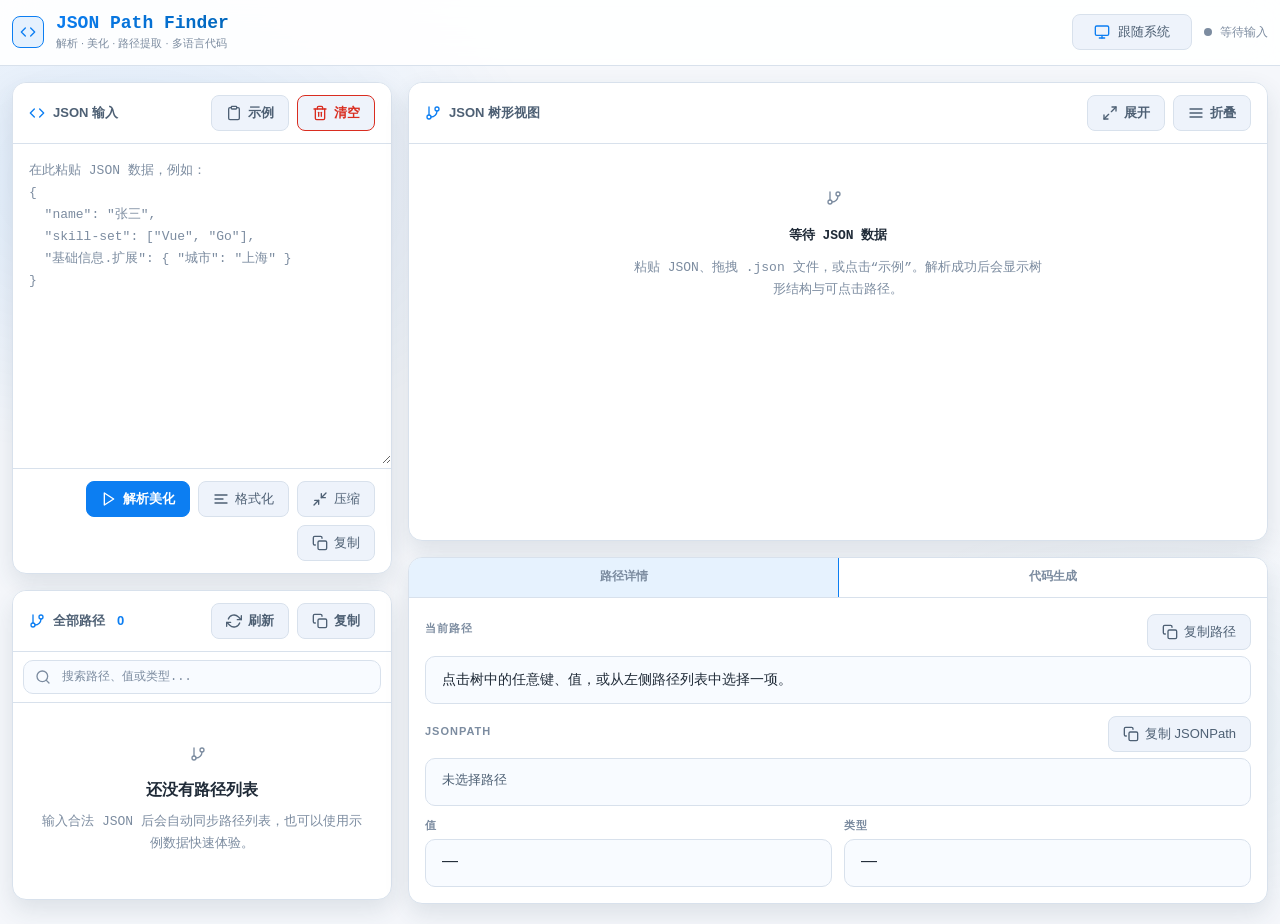
<file: index.html>
<!DOCTYPE html>
<html lang="zh-CN">
<head>
    <meta charset="UTF-8">
    <meta name="viewport" content="width=device-width, initial-scale=1.0">
    <title>JSON Path Finder</title>
    <link rel="icon" type="image/svg+xml" href="assets/icons/favicon.svg">
    <link rel="stylesheet" href="assets/css/styles.css">
</head>
<body>
    <div class="bg-decoration" aria-hidden="true"></div>

    <header class="app-header">
        <div class="app-shell header-shell">
            <div class="brand">
                <div class="brand-mark">
                    <span class="icon" data-icon="code" aria-hidden="true"></span>
                </div>
                <div>
                    <h1 class="logo-text">JSON Path Finder</h1>
                    <p class="brand-subtitle">解析 · 美化 · 路径提取 · 多语言代码</p>
                </div>
            </div>
            <div class="header-actions">
                <div class="theme-controls" aria-label="主题切换">
                    <!-- <span class="label-text">主题</span> -->
                    <button
                        id="themeToggleButton"
                        class="theme-cycle-button"
                        type="button"
                        onclick="cycleTheme()"
                        aria-label="当前主题：跟随系统，点击切换到深色"
                        title="当前主题：跟随系统，点击切换到深色"
                    >
                        <span class="icon" id="themeToggleIcon" data-icon="theme-system" aria-hidden="true"></span>
                        <span id="themeToggleText">跟随系统</span>
                    </button>
                </div>
                <span id="statusIndicator" class="status-inline">
                    <span class="status-dot idle"></span>
                    <span id="statusText">等待输入</span>
                </span>
            </div>
        </div>
    </header>

    <div id="toast-container" class="toast-container" aria-live="polite" aria-atomic="true"></div>
    <div id="icon-sprite-container" class="icon-sprite-container" aria-hidden="true"></div>

    <main class="main-shell">
        <div class="main-grid">
            <section class="column" aria-label="输入与路径列表">
                <div class="panel">
                    <div class="panel-header">
                        <span class="panel-title"><span class="icon" data-icon="code"></span>JSON 输入</span>
                        <div class="panel-header-actions">
                            <button class="btn" type="button" onclick="loadSample()" title="加载示例数据" aria-label="加载示例 JSON 数据">
                                <span class="icon" data-icon="sample"></span>示例
                            </button>
                            <button class="btn btn-danger" type="button" onclick="clearInput()" title="清空输入与结果" aria-label="清空输入与结果">
                                <span class="icon" data-icon="clear"></span>清空
                            </button>
                        </div>
                    </div>
                    <div class="input-wrap">
                        <textarea
                            id="jsonInput"
                            class="json-input"
                            placeholder='在此粘贴 JSON 数据，例如：&#10;{&#10;  "name": "张三",&#10;  "skill-set": ["Vue", "Go"],&#10;  "基础信息.扩展": { "城市": "上海" }&#10;}'
                            spellcheck="false"
                            aria-label="JSON 输入框"
                            title="可直接粘贴 JSON，支持粘贴后自动解析与拖拽文件"
                        ></textarea>
                    </div>
                    <div class="button-row">
                        <button class="btn btn-primary" type="button" onclick="parseAndRender()" title="解析并渲染 JSON 树" aria-label="解析并渲染 JSON 树">
                            <span class="icon" data-icon="play"></span>解析美化
                        </button>
                        <button class="btn" type="button" onclick="formatInput()" title="格式化输入框中的 JSON" aria-label="格式化 JSON 输入">
                            <span class="icon" data-icon="format"></span>格式化
                        </button>
                        <button class="btn" type="button" onclick="compressInput()" title="压缩为单行 JSON" aria-label="压缩 JSON 输入">
                            <span class="icon" data-icon="compress"></span>压缩
                        </button>
                        <button class="btn" type="button" onclick="copyInput()" title="复制输入内容" aria-label="复制 JSON 输入内容">
                            <span class="icon" data-icon="copy"></span>复制
                        </button>
                        <button class="btn mobile-only" type="button" onclick="focusPathList()" title="定位到路径列表" aria-label="定位到路径列表">
                            <span class="icon" data-icon="list"></span>看路径
                        </button>
                    </div>
                </div>

                <div class="panel panel-fill path-list-panel">
                    <div class="panel-header">
                        <span class="panel-title"><span class="icon" data-icon="tree"></span>全部路径 <span id="pathCount" style="color:var(--accent);margin-left:4px;">0</span></span>
                        <div class="panel-header-actions">
                            <button class="btn" type="button" onclick="extractAllPaths(true)" title="重新提取所有路径" aria-label="重新提取所有路径">
                                <span class="icon" data-icon="refresh"></span>刷新
                            </button>
                            <button class="btn" type="button" onclick="copyAllPaths()" title="复制全部路径" aria-label="复制全部路径">
                                <span class="icon" data-icon="copy"></span>复制
                            </button>
                        </div>
                    </div>
                    <div class="search-wrap">
                        <div class="search-box">
                            <span class="icon search-icon" data-icon="search" aria-hidden="true"></span>
                            <input id="pathSearch" class="search-input" placeholder="搜索路径、值或类型..." oninput="filterPaths()" aria-label="搜索路径列表">
                        </div>
                    </div>
                    <div id="pathList" class="path-list" tabindex="0" aria-label="全部路径列表"></div>
                </div>
            </section>

            <section class="column" aria-label="树形视图与详情">
                <div class="panel panel-fill tree-panel">
                    <div class="panel-header">
                        <span class="panel-title"><span class="icon" data-icon="tree"></span>JSON 树形视图</span>
                        <div class="panel-header-actions">
                            <button class="btn" type="button" onclick="expandAll()" title="展开全部节点" aria-label="展开全部节点">
                                <span class="icon" data-icon="expand"></span>展开
                            </button>
                            <button class="btn" type="button" onclick="collapseAll()" title="折叠全部节点" aria-label="折叠全部节点">
                                <span class="icon" data-icon="collapse"></span>折叠
                            </button>
                            <button class="btn mobile-only" type="button" onclick="focusDetails()" title="定位到详情区域" aria-label="定位到详情区域">
                                <span class="icon" data-icon="details"></span>当前项
                            </button>
                        </div>
                    </div>
                    <div id="treeView" class="tree-container" aria-label="JSON 树形视图"></div>
                </div>

                <div class="panel" id="detailsPanel">
                    <div class="side-tabs" role="tablist" aria-label="底部功能切换">
                        <button class="side-tab active" type="button" data-tab="pathInfo" onclick="switchBottomTab(this, 'pathInfo')" role="tab" aria-selected="true" title="查看当前路径信息">
                            路径详情
                        </button>
                        <button class="side-tab" type="button" data-tab="codeGen" onclick="switchBottomTab(this, 'codeGen')" role="tab" aria-selected="false" title="查看多语言代码示例">
                            代码生成
                        </button>
                    </div>

                    <div id="tab-pathInfo" class="bottom-panel-body">
                        <div style="margin-bottom:12px;">
                            <div class="section-header">
                                <label class="section-label">当前路径</label>
                                <button class="btn" type="button" onclick="copyCurrentPath()" title="复制当前路径" aria-label="复制当前路径">
                                    <span class="icon" data-icon="copy"></span>复制路径
                                </button>
                            </div>
                            <div id="currentPath" class="path-display"></div>
                        </div>

                        <div style="margin-bottom:12px;">
                            <div class="section-header">
                                <label class="section-label">JSONPath</label>
                                <button class="btn" type="button" onclick="copyCurrentJsonPath()" title="复制当前 JSONPath" aria-label="复制当前 JSONPath 表达式">
                                    <span class="icon" data-icon="copy"></span>复制 JSONPath
                                </button>
                            </div>
                            <div id="currentJsonPath" class="meta-card">未选择路径</div>
                        </div>

                        <div class="detail-grid">
                            <div>
                                <label class="section-label">值</label>
                                <div id="currentValue" class="value-preview">—</div>
                            </div>
                            <div>
                                <label class="section-label">类型</label>
                                <div id="currentType" class="value-preview">—</div>
                            </div>
                        </div>
                    </div>

                    <div id="tab-codeGen" class="bottom-panel-body hidden">
                        <div class="code-panel">
                            <div class="code-panel-header">
                                <div>
                                    <label class="section-label">提取代码 — 多语言示例</label>
                                    <div class="code-panel-title">推荐写法</div>
                                </div>
                                <div class="lang-tabs" id="langTabs" role="tablist" aria-label="语言切换">
                                    <button class="lang-tab active" type="button" data-lang="javascript" onclick="switchLang(this)" role="tab" aria-selected="true">JavaScript</button>
                                    <button class="lang-tab" type="button" data-lang="python" onclick="switchLang(this)" role="tab" aria-selected="false">Python</button>
                                    <button class="lang-tab" type="button" data-lang="java" onclick="switchLang(this)" role="tab" aria-selected="false">Java</button>
                                    <button class="lang-tab" type="button" data-lang="go" onclick="switchLang(this)" role="tab" aria-selected="false">Go</button>
                                    <button class="lang-tab" type="button" data-lang="php" onclick="switchLang(this)" role="tab" aria-selected="false">PHP</button>
                                    <button class="lang-tab" type="button" data-lang="csharp" onclick="switchLang(this)" role="tab" aria-selected="false">C#</button>
                                    <button class="lang-tab" type="button" data-lang="rust" onclick="switchLang(this)" role="tab" aria-selected="false">Rust</button>
                                </div>
                            </div>
                            <div class="code-single">
                                <div id="codeRecommended" class="code-block"></div>
                                <div id="codeRecommendedResult" class="code-result">结果示例会显示在这里</div>
                            </div>
                        </div>
                    </div>
                </div>
            </section>
        </div>
    </main>

    <script src="assets/js/icons.js"></script>
    <script src="assets/js/app.js"></script>
</body>
</html>
</file>
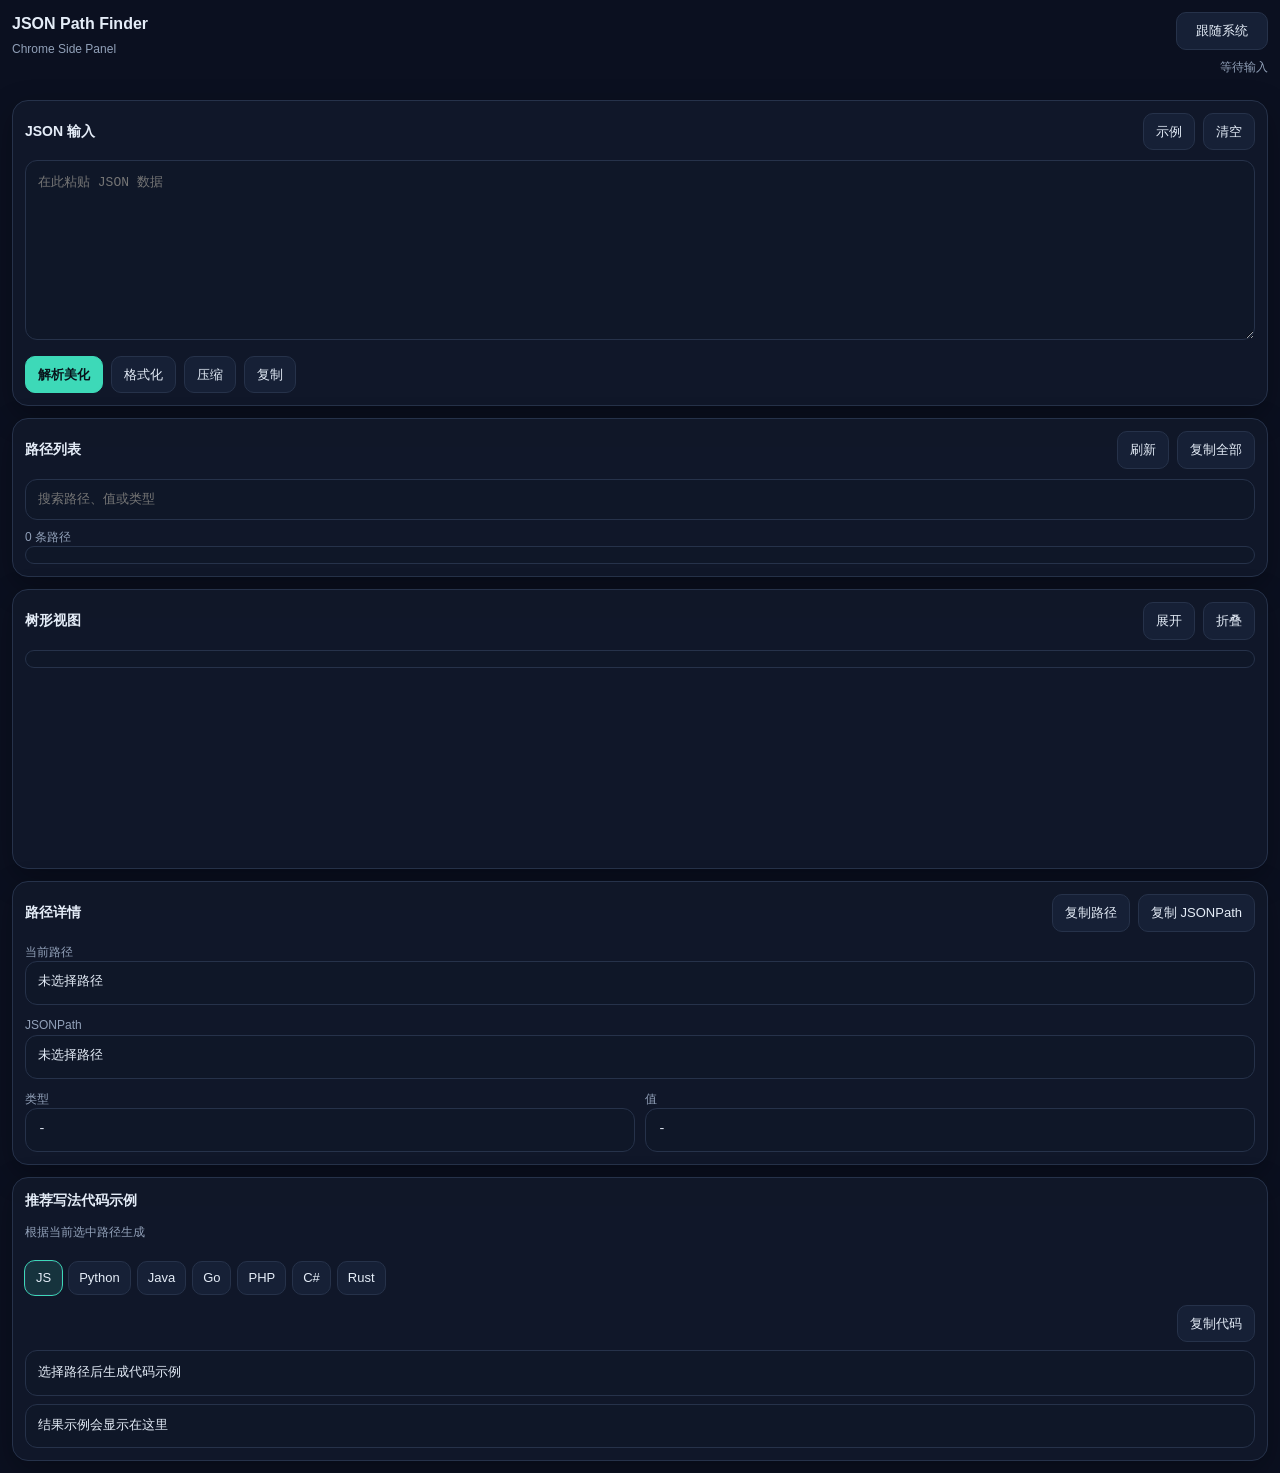
<file: extension/sidepanel.html>
<!DOCTYPE html>
<html lang="zh-CN">
<head>
    <meta charset="UTF-8">
    <meta name="viewport" content="width=device-width, initial-scale=1.0">
    <title>JSON Path Finder Extension</title>
    <link rel="stylesheet" href="sidepanel.css">
</head>
<body>
    <div class="app-shell">
        <header class="app-header">
            <div>
                <h1>JSON Path Finder</h1>
                <p>Chrome Side Panel</p>
            </div>
            <div class="header-actions">
                <button id="themeToggleButton" class="ghost-button" type="button">跟随系统</button>
                <span id="statusText" class="status-text">等待输入</span>
            </div>
        </header>

        <div id="toastContainer" class="toast-container" aria-live="polite" aria-atomic="true"></div>

        <main class="panel-stack">
            <section class="card">
                <div class="card-header">
                    <h2>JSON 输入</h2>
                    <div class="toolbar toolbar-tight">
                        <button id="loadSampleButton" type="button">示例</button>
                        <button id="clearButton" type="button">清空</button>
                    </div>
                </div>
                <textarea id="jsonInput" class="json-input" spellcheck="false" placeholder="在此粘贴 JSON 数据"></textarea>
                <div class="toolbar">
                    <button id="parseButton" class="primary-button" type="button">解析美化</button>
                    <button id="formatButton" type="button">格式化</button>
                    <button id="compressButton" type="button">压缩</button>
                    <button id="copyInputButton" type="button">复制</button>
                </div>
            </section>

            <section class="card">
                <div class="card-header">
                    <h2>路径列表</h2>
                    <div class="toolbar toolbar-tight">
                        <button id="refreshPathsButton" type="button">刷新</button>
                        <button id="copyPathsButton" type="button">复制全部</button>
                    </div>
                </div>
                <input id="pathSearch" class="search-input" type="search" placeholder="搜索路径、值或类型">
                <div id="pathCount" class="meta-inline">0 条路径</div>
                <div id="pathList" class="path-list"></div>
            </section>

            <section class="card card-stretch">
                <div class="card-header">
                    <h2>树形视图</h2>
                    <div class="toolbar toolbar-tight">
                        <button id="expandButton" type="button">展开</button>
                        <button id="collapseButton" type="button">折叠</button>
                    </div>
                </div>
                <div id="treeView" class="tree-view"></div>
            </section>

            <section class="card">
                <div class="card-header">
                    <h2>路径详情</h2>
                    <div class="toolbar toolbar-tight">
                        <button id="copyPathButton" type="button">复制路径</button>
                        <button id="copyJsonPathButton" type="button">复制 JSONPath</button>
                    </div>
                </div>
                <div class="detail-block">
                    <span class="detail-label">当前路径</span>
                    <div id="currentPath" class="detail-value mono-box">未选择路径</div>
                </div>
                <div class="detail-block">
                    <span class="detail-label">JSONPath</span>
                    <div id="currentJsonPath" class="detail-value mono-box">未选择路径</div>
                </div>
                <div class="detail-grid">
                    <div>
                        <span class="detail-label">类型</span>
                        <div id="currentType" class="detail-value mono-box">-</div>
                    </div>
                    <div>
                        <span class="detail-label">值</span>
                        <div id="currentValue" class="detail-value mono-box">-</div>
                    </div>
                </div>
            </section>

            <section class="card">
                <div class="card-header vertical-header">
                    <div>
                        <h2>推荐写法代码示例</h2>
                        <p class="card-subtitle">根据当前选中路径生成</p>
                    </div>
                    <div id="languageTabs" class="language-tabs">
                        <button class="lang-tab active" type="button" data-lang="javascript">JS</button>
                        <button class="lang-tab" type="button" data-lang="python">Python</button>
                        <button class="lang-tab" type="button" data-lang="java">Java</button>
                        <button class="lang-tab" type="button" data-lang="go">Go</button>
                        <button class="lang-tab" type="button" data-lang="php">PHP</button>
                        <button class="lang-tab" type="button" data-lang="csharp">C#</button>
                        <button class="lang-tab" type="button" data-lang="rust">Rust</button>
                    </div>
                </div>
                <div class="code-actions">
                    <button id="copyCodeButton" type="button">复制代码</button>
                </div>
                <pre id="codeRecommended" class="code-block">选择路径后生成代码示例</pre>
                <div id="codeResult" class="result-box">结果示例会显示在这里</div>
            </section>
        </main>
    </div>

    <script src="sidepanel.js"></script>
</body>
</html>
</file>
<file: assets/css/styles.css>
:root {
    color-scheme: dark;
    --bg-primary: #0a0e14;
    --bg-secondary: rgba(18, 22, 31, 0.88);
    --bg-tertiary: #1a1f2e;
    --bg-card: #151a26;
    --bg-input: #101520;
    --border: #252d3a;
    --border-active: #00e8a2;
    --text-primary: #e0e6ed;
    --text-secondary: #91a0b4;
    --text-muted: #64748b;
    --accent: #00e8a2;
    --accent-strong: #00ffb3;
    --accent-dim: rgba(0, 232, 162, 0.12);
    --accent-glow: rgba(0, 232, 162, 0.24);
    --json-key: #7ec8e3;
    --json-string: #c3e88d;
    --json-number: #f78c6c;
    --json-bool: #ff5370;
    --json-null: #c792ea;
    --json-bracket: #89ddff;
    --danger: #ff5370;
    --shadow: 0 12px 30px rgba(0, 0, 0, 0.28);
}

:root[data-theme="light"] {
    color-scheme: light;
    --bg-primary: #f5f7fb;
    --bg-secondary: rgba(255, 255, 255, 0.9);
    --bg-tertiary: #eef3fb;
    --bg-card: #ffffff;
    --bg-input: #f8fbff;
    --border: #d8e1ec;
    --border-active: #0c7ef2;
    --text-primary: #1f2a37;
    --text-secondary: #4e6074;
    --text-muted: #7c8ca0;
    --accent: #0c7ef2;
    --accent-strong: #0668cb;
    --accent-dim: rgba(12, 126, 242, 0.1);
    --accent-glow: rgba(12, 126, 242, 0.18);
    --json-key: #0065b8;
    --json-string: #2f7d32;
    --json-number: #c05014;
    --json-bool: #be185d;
    --json-null: #6d28d9;
    --json-bracket: #0f766e;
    --danger: #d92d20;
    --shadow: 0 10px 24px rgba(44, 62, 80, 0.12);
}

* {
    box-sizing: border-box;
    margin: 0;
    padding: 0;
}

html,
body {
    min-height: 100%;
}

body {
    font-family: -apple-system, BlinkMacSystemFont, "Segoe UI", Roboto, "PingFang SC", "Hiragino Sans GB", "Microsoft YaHei", "Noto Sans CJK SC", sans-serif;
    background: var(--bg-primary);
    color: var(--text-primary);
    overflow-x: hidden;
    transition: background 0.25s ease, color 0.25s ease;
}

button,
textarea,
input {
    font: inherit;
}

button {
    background: none;
}

.bg-decoration {
    position: fixed;
    inset: 0;
    z-index: 0;
    pointer-events: none;
    background: radial-gradient(ellipse 600px 400px at 10% 20%, var(--accent-dim) 0%, transparent 70%), radial-gradient(ellipse 500px 300px at 90% 80%, rgba(126, 200, 227, 0.08) 0%, transparent 70%);
}

::-webkit-scrollbar {
    width: 6px;
    height: 6px;
}

::-webkit-scrollbar-track {
    background: transparent;
}

::-webkit-scrollbar-thumb {
    background: var(--border);
    border-radius: 3px;
}

::-webkit-scrollbar-thumb:hover {
    background: var(--text-muted);
}

.icon,
.icon svg {
    display: inline-flex;
    width: 16px;
    height: 16px;
    flex-shrink: 0;
}

.icon svg {
    fill: none;
    stroke: currentColor;
    stroke-width: 2;
    stroke-linecap: round;
    stroke-linejoin: round;
}

.app-header {
    position: sticky;
    top: 0;
    z-index: 50;
    background: var(--bg-secondary);
    backdrop-filter: blur(16px);
    border-bottom: 1px solid var(--border);
}

.app-shell,
.main-shell {
    width: min(1600px, calc(100% - 24px));
    margin: 0 auto;
}

.header-shell {
    display: flex;
    align-items: center;
    justify-content: space-between;
    gap: 16px;
    padding: 14px 0;
    flex-wrap: wrap;
}

.brand {
    display: flex;
    align-items: center;
    gap: 12px;
}

.brand-mark {
    width: 32px;
    height: 32px;
    display: flex;
    align-items: center;
    justify-content: center;
    border-radius: 8px;
    border: 1px solid var(--accent);
    background: var(--accent-dim);
    color: var(--accent);
}

.logo-text {
    font-family: "SFMono-Regular", Consolas, "Liberation Mono", Menlo, monospace;
    font-size: 1.125rem;
    font-weight: 700;
    line-height: 1.1;
    background: linear-gradient(135deg, var(--accent), var(--json-key));
    -webkit-background-clip: text;
    -webkit-text-fill-color: transparent;
    background-clip: text;
}

.brand-subtitle {
    margin-top: 2px;
    font-size: 11px;
    color: var(--text-muted);
}

.header-actions {
    display: flex;
    align-items: center;
    gap: 12px;
    flex-wrap: wrap;
    justify-content: flex-end;
}

.theme-controls {
    display: flex;
    align-items: center;
    gap: 10px;
    flex-wrap: wrap;
}

.label-text {
    font-size: 12px;
    color: var(--text-muted);
}

.theme-cycle-button {
    display: inline-flex;
    align-items: center;
    justify-content: center;
    gap: 8px;
    min-height: 36px;
    min-width: 120px;
    padding: 8px 14px;
    border: 1px solid var(--border);
    border-radius: 8px;
    background: var(--bg-tertiary);
    color: var(--text-secondary);
    cursor: pointer;
    font-size: 13px;
    transition: all 0.2s ease;
    white-space: nowrap;
}

.theme-cycle-button:hover,
.theme-cycle-button:focus-visible {
    color: var(--accent);
    border-color: var(--accent);
    background: var(--accent-dim);
    outline: none;
}

.theme-cycle-button .icon {
    color: var(--accent);
}

.theme-cycle-button[data-theme="dark"],
.theme-cycle-button[data-theme="light"] {
    color: var(--text-primary);
    border-color: var(--accent);
    box-shadow: 0 0 12px var(--accent-glow);
}

.status-inline {
    display: flex;
    align-items: center;
    gap: 8px;
    font-size: 12px;
    color: var(--text-muted);
}

.status-dot {
    width: 8px;
    height: 8px;
    border-radius: 50%;
    display: inline-block;
}

.status-dot.ok {
    background: var(--accent);
    box-shadow: 0 0 6px var(--accent-glow);
}

.status-dot.err {
    background: var(--danger);
    box-shadow: 0 0 6px rgba(255, 83, 112, 0.28);
}

.status-dot.idle {
    background: var(--text-muted);
}

.main-shell {
    position: relative;
    z-index: 1;
    padding: 16px 0 20px;
}

.main-grid {
    display: grid;
    grid-template-columns: minmax(320px, 380px) minmax(0, 1fr);
    gap: 16px;
    align-items: start;
}

.column {
    min-width: 0;
    display: flex;
    flex-direction: column;
    gap: 16px;
}

.panel {
    display: flex;
    flex-direction: column;
    background: var(--bg-card);
    border: 1px solid var(--border);
    border-radius: 14px;
    overflow: hidden;
    box-shadow: var(--shadow);
    min-width: 0;
}

.panel-fill {
    flex: 1;
}

.panel-header {
    display: flex;
    align-items: center;
    justify-content: space-between;
    gap: 10px;
    padding: 12px 16px;
    background: var(--bg-secondary);
    border-bottom: 1px solid var(--border);
    font-size: 13px;
    font-weight: 600;
    color: var(--text-secondary);
}

.panel-title {
    display: inline-flex;
    align-items: center;
    gap: 8px;
}

.panel-title .icon {
    color: var(--accent);
}

.panel-header-actions,
.button-row {
    display: flex;
    gap: 8px;
    flex-wrap: wrap;
    justify-content: flex-end;
}

.input-wrap {
    position: relative;
}

.json-input {
    width: 100%;
    min-height: 320px;
    padding: 16px;
    background: transparent;
    border: none;
    color: var(--text-primary);
    font-family: "SFMono-Regular", Consolas, "Liberation Mono", Menlo, monospace;
    font-size: 13px;
    line-height: 1.7;
    resize: vertical;
    outline: none;
    tab-size: 2;
}

.json-input::placeholder,
.search-input::placeholder {
    color: var(--text-muted);
}

.button-row {
    padding: 12px 16px;
    border-top: 1px solid var(--border);
}

.btn {
    display: inline-flex;
    align-items: center;
    justify-content: center;
    gap: 6px;
    min-height: 36px;
    padding: 8px 14px;
    border: 1px solid var(--border);
    border-radius: 8px;
    background: var(--bg-tertiary);
    color: var(--text-secondary);
    cursor: pointer;
    font-size: 13px;
    transition: all 0.2s ease;
    white-space: nowrap;
}

.btn:hover,
.btn:focus-visible,
.copy-btn:hover,
.copy-btn:focus-visible,
.lang-tab:hover,
.lang-tab:focus-visible,
.side-tab:hover,
.side-tab:focus-visible,
.path-item:hover,
.path-item:focus-visible {
    border-color: var(--accent);
    color: var(--accent);
    background: var(--accent-dim);
    outline: none;
}

.btn-primary {
    background: var(--accent);
    border-color: var(--accent);
    color: var(--bg-card);
    font-weight: 700;
}

.btn-primary:hover,
.btn-primary:focus-visible {
    background: var(--accent-strong);
    border-color: var(--accent-strong);
    color: #fff;
    box-shadow: 0 0 20px var(--accent-glow);
}

.btn-danger {
    color: var(--danger);
    border-color: var(--danger);
}

.btn-danger:hover,
.btn-danger:focus-visible {
    color: var(--danger);
    background: rgba(255, 83, 112, 0.08);
    border-color: var(--danger);
}

.path-list-panel {
    min-height: 220px;
}

.search-wrap {
    padding: 8px 10px;
    border-bottom: 1px solid var(--border);
}

.search-box {
    position: relative;
}

.search-input,
.path-display,
.value-preview,
.meta-card,
.code-block,
.code-result {
    background: var(--bg-input);
    border: 1px solid var(--border);
    border-radius: 10px;
}

.search-input {
    width: 100%;
    padding: 9px 12px 9px 38px;
    color: var(--text-primary);
    font-size: 12px;
    outline: none;
    font-family: "SFMono-Regular", Consolas, "Liberation Mono", Menlo, monospace;
}

.search-icon {
    position: absolute;
    left: 12px;
    top: 50%;
    transform: translateY(-50%);
    color: var(--text-muted);
}

.path-list {
    flex: 1;
    min-height: 0;
    max-height: min(46vh, 420px);
    overflow-y: auto;
    padding: 8px;
}

.path-item {
    width: 100%;
    display: flex;
    align-items: center;
    gap: 8px;
    padding: 8px 10px;
    border: none;
    border-radius: 8px;
    cursor: pointer;
    font-family: "SFMono-Regular", Consolas, "Liberation Mono", Menlo, monospace;
    font-size: 12px;
    text-align: left;
}

.path-item.active,
.tree-line.selected,
.lang-tab.active,
.side-tab.active {
    outline: 1px solid var(--accent);
    background: var(--accent-dim);
}

.path-item-text {
    color: var(--text-secondary);
    word-break: break-word;
}

.path-type {
    flex-shrink: 0;
    padding: 2px 6px;
    border-radius: 999px;
    font-size: 10px;
    font-weight: 600;
    line-height: 1;
    text-transform: uppercase;
}

.type-string { background: rgba(195, 232, 141, 0.15); color: var(--json-string); }
.type-number { background: rgba(247, 140, 108, 0.15); color: var(--json-number); }
.type-boolean { background: rgba(255, 83, 112, 0.15); color: var(--json-bool); }
.type-null { background: rgba(199, 146, 234, 0.15); color: var(--json-null); }
.type-object { background: rgba(126, 200, 227, 0.15); color: var(--json-key); }
.type-array { background: rgba(137, 221, 255, 0.15); color: var(--json-bracket); }

.tree-panel {
    min-height: 0;
}

.tree-container {
    flex: 1;
    min-height: clamp(280px, 44vh, 640px);
    max-height: calc(100vh - 360px);
    overflow: auto;
    padding: 12px 16px 16px;
    font-family: "SFMono-Regular", Consolas, "Liberation Mono", Menlo, monospace;
    font-size: 13px;
    line-height: 1.8;
}

.tree-node {
    position: relative;
}

.tree-line,
.tree-bracket-line,
.tree-comma-line {
    display: flex;
    align-items: baseline;
    gap: 5px;
    padding: 2px 4px;
    border-radius: 6px;
}

.tree-line {
    cursor: pointer;
    transition: background 0.15s ease;
}

.tree-line:hover {
    background: var(--accent-dim);
}

.tree-toggle {
    display: inline-flex;
    align-items: center;
    justify-content: center;
    width: 16px;
    height: 16px;
    color: var(--text-muted);
    cursor: pointer;
    transition: transform 0.2s ease;
    flex-shrink: 0;
}

.tree-toggle.expanded {
    transform: rotate(90deg);
}

.tree-toggle:hover {
    color: var(--accent);
}

.tree-key { color: var(--json-key); }
.tree-string { color: var(--json-string); }
.tree-number { color: var(--json-number); }
.tree-bool { color: var(--json-bool); }
.tree-null { color: var(--json-null); font-style: italic; }
.tree-bracket { color: var(--json-bracket); }
.tree-colon,
.tree-comma { color: var(--text-muted); }
.tree-count { color: var(--text-muted); font-size: 11px; margin-left: 4px; }
.tree-children { padding-left: 20px; border-left: 1px solid var(--border); margin-left: 7px; }
.tree-children.collapsed { display: none; }

.empty-state {
    display: flex;
    flex-direction: column;
    align-items: center;
    justify-content: center;
    gap: 10px;
    min-height: 180px;
    padding: 34px 18px;
    text-align: center;
    color: var(--text-muted);
}

.empty-state .icon {
    width: 24px;
    height: 24px;
}

.empty-title {
    color: var(--text-primary);
    font-weight: 700;
}

.empty-subtitle {
    max-width: 420px;
    font-size: 13px;
    line-height: 1.7;
}

.side-tabs {
    display: flex;
    overflow-x: auto;
    background: var(--bg-secondary);
    border-bottom: 1px solid var(--border);
}

.side-tab {
    flex: 1;
    min-width: 132px;
    padding: 10px 12px;
    border: none;
    border-bottom: 2px solid transparent;
    color: var(--text-muted);
    font-size: 12px;
    font-weight: 600;
    cursor: pointer;
}

.bottom-panel-body {
    padding: 16px;
}

.section-label {
    display: block;
    margin-bottom: 6px;
    font-size: 11px;
    color: var(--text-muted);
    text-transform: uppercase;
    font-weight: 700;
    letter-spacing: 1px;
}

.section-header {
    display: flex;
    align-items: center;
    justify-content: space-between;
    gap: 10px;
    flex-wrap: wrap;
    margin-bottom: 6px;
}

.detail-grid {
    display: grid;
    grid-template-columns: minmax(0, 1fr) minmax(0, 1fr);
    gap: 12px;
}

.path-display,
.value-preview,
.meta-card {
    min-height: 48px;
    padding: 12px 16px;
    word-break: break-word;
}

.path-display,
.meta-card,
.code-block,
.search-input,
.path-item,
.path-list,
.tree-container {
    font-family: "SFMono-Regular", Consolas, "Liberation Mono", Menlo, monospace;
}

.path-display {
    display: flex;
    align-items: center;
    font-size: 14px;
}

.path-root { color: var(--accent); font-weight: 600; }
.path-segment { color: var(--json-key); }
.path-index { color: var(--json-number); }
.path-dot { color: var(--text-muted); margin: 0 2px; }

.meta-card {
    color: var(--text-secondary);
    font-size: 13px;
}

.lang-tabs {
    display: flex;
    gap: 4px;
    padding: 4px;
    background: var(--bg-input);
    border-radius: 10px;
    overflow-x: auto;
}

.code-panel {
    display: flex;
    flex-direction: column;
    gap: 12px;
}

.code-panel-header {
    display: flex;
    align-items: flex-start;
    justify-content: space-between;
    gap: 12px;
    flex-wrap: wrap;
}

.code-panel-title {
    color: var(--text-primary);
    font-size: 15px;
    font-weight: 700;
}

.code-single {
    display: flex;
    flex-direction: column;
    gap: 8px;
}

.lang-tab {
    flex-shrink: 0;
    padding: 8px 12px;
    border: none;
    border-radius: 8px;
    color: var(--text-muted);
    font-size: 12px;
    font-weight: 600;
    cursor: pointer;
}

.code-block {
    position: relative;
    min-height: 90px;
    padding: 14px 16px;
    overflow-x: auto;
    font-size: 13px;
    line-height: 1.7;
    white-space: pre-wrap;
    word-break: break-word;
}

.code-result {
    margin-top: 0;
    padding: 10px 12px;
    color: var(--text-secondary);
    font-size: 12px;
    line-height: 1.6;
}

.code-result-note {
    display: block;
    margin-top: 6px;
    color: var(--text-muted);
}

.code-result strong {
    color: var(--text-primary);
}

.code-result code {
    color: var(--accent);
    font-family: inherit;
}

.copy-btn {
    position: absolute;
    top: 8px;
    right: 8px;
    display: inline-flex;
    align-items: center;
    gap: 4px;
    padding: 4px 10px;
    border: 1px solid var(--border);
    border-radius: 6px;
    background: var(--bg-tertiary);
    color: var(--text-muted);
    cursor: pointer;
    font-size: 11px;
}

.code-kw { color: #c792ea; }
.code-str { color: var(--json-string); }
.code-num { color: var(--json-number); }
.code-cm { color: var(--text-muted); font-style: italic; }

.icon-sprite-container {
    position: absolute;
    width: 0;
    height: 0;
    overflow: hidden;
}

.toast-container {
    position: fixed;
    top: calc(var(--header-offset, 88px) + 12px);
    right: max(12px, calc((100vw - min(1600px, calc(100% - 24px))) / 2));
    z-index: 70;
    display: flex;
    flex-direction: column;
    gap: 8px;
    width: min(360px, calc(100vw - 32px));
    pointer-events: none;
}

.toast-container .toast {
    pointer-events: auto;
}

.toast {
    display: flex;
    align-items: center;
    gap: 8px;
    padding: 12px 20px;
    background: var(--bg-tertiary);
    border: 1px solid var(--border);
    border-left: 3px solid var(--accent);
    border-radius: 10px;
    color: var(--text-primary);
    font-size: 13px;
    box-shadow: var(--shadow);
    backdrop-filter: blur(10px);
    animation: toastIn 0.3s ease;
}

.toast-text {
    flex: 1;
    min-width: 0;
    word-break: break-word;
}

.toast.error {
    border-left-color: var(--danger);
}

.toast .icon {
    margin-top: 1px;
}

.toast-text,
.toast .icon {
    flex-shrink: 0;
}

.toast-text {
    flex-shrink: 1;
}

.mobile-only {
    display: none;
}

.hidden {
    display: none;
}

@keyframes toastIn {
    from { opacity: 0; transform: translateX(40px); }
    to { opacity: 1; transform: translateX(0); }
}

@keyframes toastOut {
    from { opacity: 1; transform: translateX(0); }
    to { opacity: 0; transform: translateX(40px); }
}

@media (max-width: 1100px) {
    .main-grid {
        grid-template-columns: 1fr;
    }

    .tree-container {
        min-height: clamp(260px, 38vh, 520px);
        max-height: calc(100vh - 420px);
    }

    .toast-container {
        top: calc(var(--header-offset, 120px) + 10px);
        right: 12px;
        width: min(340px, calc(100vw - 24px));
    }
}

@media (max-width: 768px) {
    .detail-grid {
        grid-template-columns: 1fr;
    }

    .code-panel-header {
        align-items: stretch;
        width: 100%;
        justify-content: space-between;
    }

    .panel-header-actions,
    .button-row {
        flex-wrap: nowrap;
        overflow-x: auto;
        padding-bottom: 2px;
    }

    .button-row .btn,
    .panel-header-actions .btn {
        flex-shrink: 0;
    }

    .path-list {
        max-height: 220px;
    }

    .toast-container {
        top: calc(var(--header-offset, 120px) + 10px);
        left: 12px;
        right: 12px;
        width: auto;
    }

    .mobile-only {
        display: inline-flex;
    }
}

@media (max-width: 520px) {
    .app-shell,
    .main-shell {
        width: min(100% - 16px, 1600px);
    }

    .header-shell {
        align-items: flex-start;
        gap: 12px;
    }

    .theme-controls {
        width: 100%;
        justify-content: space-between;
    }

    .theme-cycle-button {
        min-width: 0;
        flex: 1;
        max-width: 100%;
    }

    .path-display,
    .meta-card,
    .value-preview,
    .code-block {
        font-size: 12px;
    }

    .toast-container {
        left: 8px;
        right: 8px;
    }
}

@media (prefers-reduced-motion: reduce) {
    *,
    *::before,
    *::after {
        animation-duration: 0.01ms !important;
        transition-duration: 0.01ms !important;
        scroll-behavior: auto !important;
    }
}
</file>
<file: extension/sidepanel.css>
:root {
    color-scheme: dark;
    --bg: #0b1020;
    --card: #11182a;
    --card-soft: #162036;
    --panel: #0f1728;
    --border: #26324a;
    --text: #e5edf8;
    --muted: #91a0b8;
    --accent: #3dd9b8;
    --accent-soft: rgba(61, 217, 184, 0.14);
    --danger: #ff6b81;
    --string: #b5e48c;
    --number: #f4a261;
    --boolean: #ff7aa2;
    --null: #c77dff;
    --key: #7cc6fe;
    --shadow: 0 10px 30px rgba(0, 0, 0, 0.28);
}

:root[data-theme="light"] {
    color-scheme: light;
    --bg: #f4f7fb;
    --card: #ffffff;
    --card-soft: #eef3fb;
    --panel: #f8fbff;
    --border: #d6e0ef;
    --text: #1f2937;
    --muted: #66758a;
    --accent: #0d7cf2;
    --accent-soft: rgba(13, 124, 242, 0.1);
    --danger: #d92d20;
    --string: #2f7d32;
    --number: #bc5a10;
    --boolean: #c2185b;
    --null: #7b2cbf;
    --key: #0065b8;
    --shadow: 0 10px 24px rgba(30, 41, 59, 0.12);
}

* {
    box-sizing: border-box;
}

html,
body {
    margin: 0;
    min-height: 100%;
}

body {
    background: linear-gradient(180deg, var(--bg), #0b1020 180%);
    color: var(--text);
    font: 13px/1.5 -apple-system, BlinkMacSystemFont, "Segoe UI", Roboto, "PingFang SC", "Microsoft YaHei", sans-serif;
}

button,
textarea,
input,
select {
    font: inherit;
}

button {
    border: 1px solid var(--border);
    border-radius: 10px;
    background: var(--card-soft);
    color: var(--text);
    cursor: pointer;
    padding: 8px 12px;
    transition: 0.2s ease;
}

button:hover,
button:focus-visible,
input:focus-visible,
textarea:focus-visible {
    outline: none;
    border-color: var(--accent);
    box-shadow: 0 0 0 3px var(--accent-soft);
}

pre,
code,
textarea,
input,
.mono-box,
.path-item,
.tree-view {
    font-family: "SFMono-Regular", Consolas, "Liberation Mono", Menlo, monospace;
}

.app-shell {
    padding: 12px;
}

.app-header {
    display: flex;
    align-items: flex-start;
    justify-content: space-between;
    gap: 12px;
    margin-bottom: 12px;
}

.app-header h1 {
    margin: 0;
    font-size: 16px;
}

.app-header p {
    margin: 4px 0 0;
    color: var(--muted);
    font-size: 12px;
}

.header-actions {
    display: flex;
    flex-direction: column;
    align-items: flex-end;
    gap: 8px;
}

.status-text {
    color: var(--muted);
    font-size: 12px;
}

.panel-stack {
    display: grid;
    gap: 12px;
}

.card {
    background: rgba(17, 24, 42, 0.92);
    border: 1px solid var(--border);
    border-radius: 16px;
    box-shadow: var(--shadow);
    padding: 12px;
}

:root[data-theme="light"] .card {
    background: rgba(255, 255, 255, 0.96);
}

.card-stretch {
    min-height: 280px;
}

.card-header {
    display: flex;
    align-items: center;
    justify-content: space-between;
    gap: 8px;
    margin-bottom: 10px;
}

.vertical-header {
    align-items: flex-start;
    flex-direction: column;
}

.card-header h2 {
    margin: 0;
    font-size: 14px;
}

.card-subtitle,
.meta-inline,
.detail-label {
    color: var(--muted);
    font-size: 12px;
}

.toolbar {
    display: flex;
    flex-wrap: wrap;
    gap: 8px;
}

.toolbar-tight {
    justify-content: flex-end;
}

.primary-button {
    background: var(--accent);
    border-color: var(--accent);
    color: #08121a;
    font-weight: 700;
}

.ghost-button {
    min-width: 92px;
}

.json-input,
.search-input,
.mono-box,
.code-block,
.result-box,
.path-list,
.tree-view {
    width: 100%;
    background: var(--panel);
    border: 1px solid var(--border);
    border-radius: 12px;
}

.json-input {
    min-height: 180px;
    resize: vertical;
    color: var(--text);
    padding: 12px;
    margin-bottom: 10px;
    tab-size: 2;
}

.search-input {
    color: var(--text);
    padding: 10px 12px;
    margin-bottom: 8px;
}

.path-list,
.tree-view {
    max-height: 280px;
    overflow: auto;
    padding: 8px;
}

.path-item,
.tree-line,
.tree-bracket-line {
    width: 100%;
    display: flex;
    align-items: flex-start;
    gap: 8px;
    border: none;
    border-radius: 10px;
    background: transparent;
    padding: 8px;
    text-align: left;
}

.path-item:hover,
.tree-line:hover {
    background: var(--accent-soft);
}

.path-item.active,
.tree-line.active,
.lang-tab.active {
    background: var(--accent-soft);
    outline: 1px solid var(--accent);
}

.path-type {
    border-radius: 999px;
    padding: 2px 6px;
    font-size: 10px;
    text-transform: uppercase;
    flex-shrink: 0;
}

.type-object { color: var(--key); background: rgba(124, 198, 254, 0.12); }
.type-array { color: var(--accent); background: rgba(61, 217, 184, 0.12); }
.type-string { color: var(--string); background: rgba(181, 228, 140, 0.12); }
.type-number { color: var(--number); background: rgba(244, 162, 97, 0.12); }
.type-boolean { color: var(--boolean); background: rgba(255, 122, 162, 0.12); }
.type-null { color: var(--null); background: rgba(199, 125, 255, 0.12); }

.path-text {
    color: var(--text);
    word-break: break-word;
}

.detail-block + .detail-block {
    margin-top: 10px;
}

.detail-grid {
    display: grid;
    grid-template-columns: 1fr 1fr;
    gap: 10px;
    margin-top: 10px;
}

.detail-value,
.result-box {
    padding: 10px 12px;
    min-height: 44px;
    word-break: break-word;
}

.language-tabs {
    display: flex;
    flex-wrap: wrap;
    gap: 6px;
}

.lang-tab {
    padding: 6px 10px;
}

.code-actions {
    display: flex;
    justify-content: flex-end;
    margin-bottom: 8px;
}

.code-block {
    margin: 0;
    padding: 12px;
    white-space: pre-wrap;
    word-break: break-word;
    overflow: auto;
}

.result-box {
    margin-top: 8px;
}

.toast-container {
    display: grid;
    gap: 8px;
    margin-bottom: 12px;
}

.toast {
    background: var(--card-soft);
    border: 1px solid var(--border);
    border-left: 3px solid var(--accent);
    border-radius: 12px;
    padding: 10px 12px;
}

.toast.error {
    border-left-color: var(--danger);
}

.empty-state {
    padding: 18px 12px;
    color: var(--muted);
    text-align: center;
}

.tree-children {
    margin-left: 14px;
    padding-left: 12px;
    border-left: 1px solid var(--border);
}

.tree-children.collapsed {
    display: none;
}

.tree-toggle {
    width: 14px;
    flex-shrink: 0;
    color: var(--muted);
}

.tree-toggle.expanded {
    transform: rotate(90deg);
}

.tree-key { color: var(--key); }
.tree-string { color: var(--string); }
.tree-number { color: var(--number); }
.tree-boolean { color: var(--boolean); }
.tree-null { color: var(--null); }
.tree-bracket { color: var(--accent); }
.tree-meta,
.tree-colon,
.tree-comma { color: var(--muted); }

@media (max-width: 420px) {
    .app-header,
    .card-header,
    .detail-grid {
        grid-template-columns: 1fr;
    }

    .app-header,
    .card-header {
        flex-direction: column;
        align-items: stretch;
    }

    .header-actions {
        align-items: stretch;
    }

    .detail-grid {
        display: grid;
        grid-template-columns: 1fr;
    }
}
</file>
